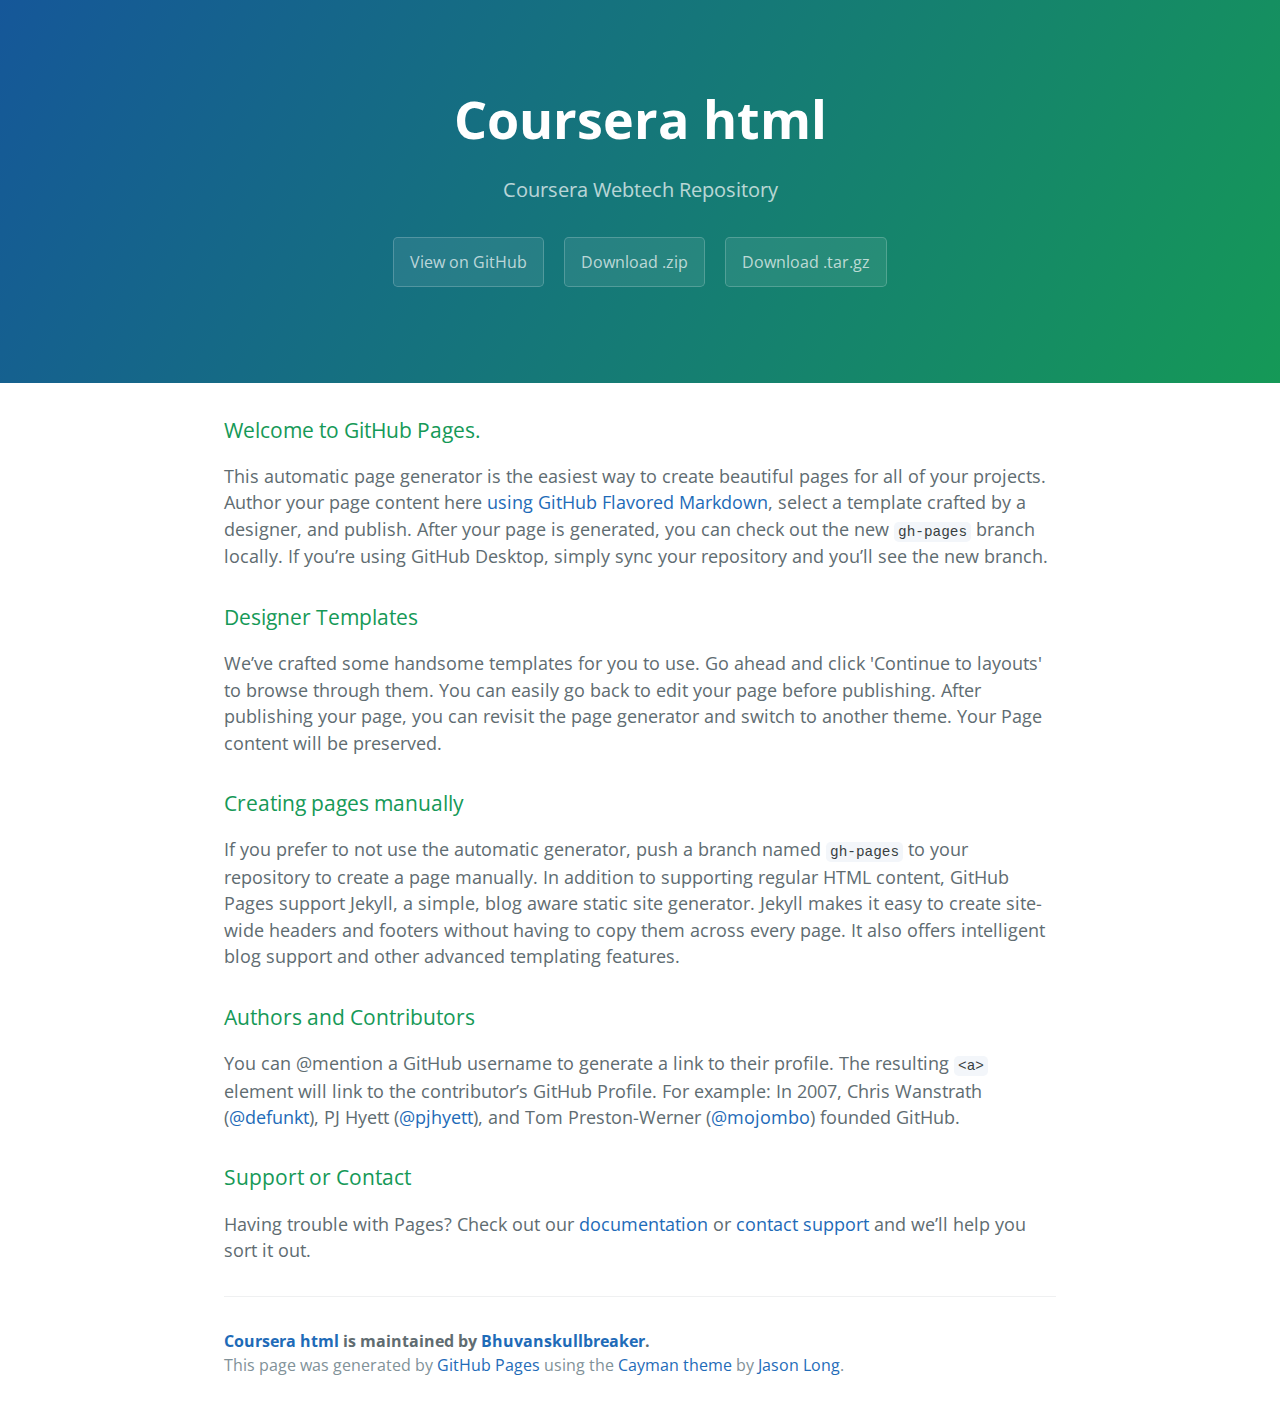
<file: index.html>
<!DOCTYPE html>
<html lang="en-us">
  <head>
    <meta charset="UTF-8">
    <title>Coursera html by Bhuvanskullbreaker</title>
    <meta name="viewport" content="width=device-width, initial-scale=1">
    <link rel="stylesheet" type="text/css" href="stylesheets/normalize.css" media="screen">
    <link href='https://fonts.googleapis.com/css?family=Open+Sans:400,700' rel='stylesheet' type='text/css'>
    <link rel="stylesheet" type="text/css" href="stylesheets/stylesheet.css" media="screen">
    <link rel="stylesheet" type="text/css" href="stylesheets/github-light.css" media="screen">
  </head>
  <body>
    <section class="page-header">
      <h1 class="project-name">Coursera html</h1>
      <h2 class="project-tagline">Coursera Webtech Repository</h2>
      <a href="https://github.com/Bhuvanskullbreaker/coursera_html" class="btn">View on GitHub</a>
      <a href="https://github.com/Bhuvanskullbreaker/coursera_html/zipball/master" class="btn">Download .zip</a>
      <a href="https://github.com/Bhuvanskullbreaker/coursera_html/tarball/master" class="btn">Download .tar.gz</a>
    </section>

    <section class="main-content">
      <h3>
<a id="welcome-to-github-pages" class="anchor" href="#welcome-to-github-pages" aria-hidden="true"><span aria-hidden="true" class="octicon octicon-link"></span></a>Welcome to GitHub Pages.</h3>

<p>This automatic page generator is the easiest way to create beautiful pages for all of your projects. Author your page content here <a href="https://guides.github.com/features/mastering-markdown/">using GitHub Flavored Markdown</a>, select a template crafted by a designer, and publish. After your page is generated, you can check out the new <code>gh-pages</code> branch locally. If you’re using GitHub Desktop, simply sync your repository and you’ll see the new branch.</p>

<h3>
<a id="designer-templates" class="anchor" href="#designer-templates" aria-hidden="true"><span aria-hidden="true" class="octicon octicon-link"></span></a>Designer Templates</h3>

<p>We’ve crafted some handsome templates for you to use. Go ahead and click 'Continue to layouts' to browse through them. You can easily go back to edit your page before publishing. After publishing your page, you can revisit the page generator and switch to another theme. Your Page content will be preserved.</p>

<h3>
<a id="creating-pages-manually" class="anchor" href="#creating-pages-manually" aria-hidden="true"><span aria-hidden="true" class="octicon octicon-link"></span></a>Creating pages manually</h3>

<p>If you prefer to not use the automatic generator, push a branch named <code>gh-pages</code> to your repository to create a page manually. In addition to supporting regular HTML content, GitHub Pages support Jekyll, a simple, blog aware static site generator. Jekyll makes it easy to create site-wide headers and footers without having to copy them across every page. It also offers intelligent blog support and other advanced templating features.</p>

<h3>
<a id="authors-and-contributors" class="anchor" href="#authors-and-contributors" aria-hidden="true"><span aria-hidden="true" class="octicon octicon-link"></span></a>Authors and Contributors</h3>

<p>You can @mention a GitHub username to generate a link to their profile. The resulting <code>&lt;a&gt;</code> element will link to the contributor’s GitHub Profile. For example: In 2007, Chris Wanstrath (<a href="https://github.com/defunkt" class="user-mention">@defunkt</a>), PJ Hyett (<a href="https://github.com/pjhyett" class="user-mention">@pjhyett</a>), and Tom Preston-Werner (<a href="https://github.com/mojombo" class="user-mention">@mojombo</a>) founded GitHub.</p>

<h3>
<a id="support-or-contact" class="anchor" href="#support-or-contact" aria-hidden="true"><span aria-hidden="true" class="octicon octicon-link"></span></a>Support or Contact</h3>

<p>Having trouble with Pages? Check out our <a href="https://help.github.com/pages">documentation</a> or <a href="https://github.com/contact">contact support</a> and we’ll help you sort it out.</p>

      <footer class="site-footer">
        <span class="site-footer-owner"><a href="https://github.com/Bhuvanskullbreaker/coursera_html">Coursera html</a> is maintained by <a href="https://github.com/Bhuvanskullbreaker">Bhuvanskullbreaker</a>.</span>

        <span class="site-footer-credits">This page was generated by <a href="https://pages.github.com">GitHub Pages</a> using the <a href="https://github.com/jasonlong/cayman-theme">Cayman theme</a> by <a href="https://twitter.com/jasonlong">Jason Long</a>.</span>
      </footer>

    </section>

  
  </body>
</html>
</file>
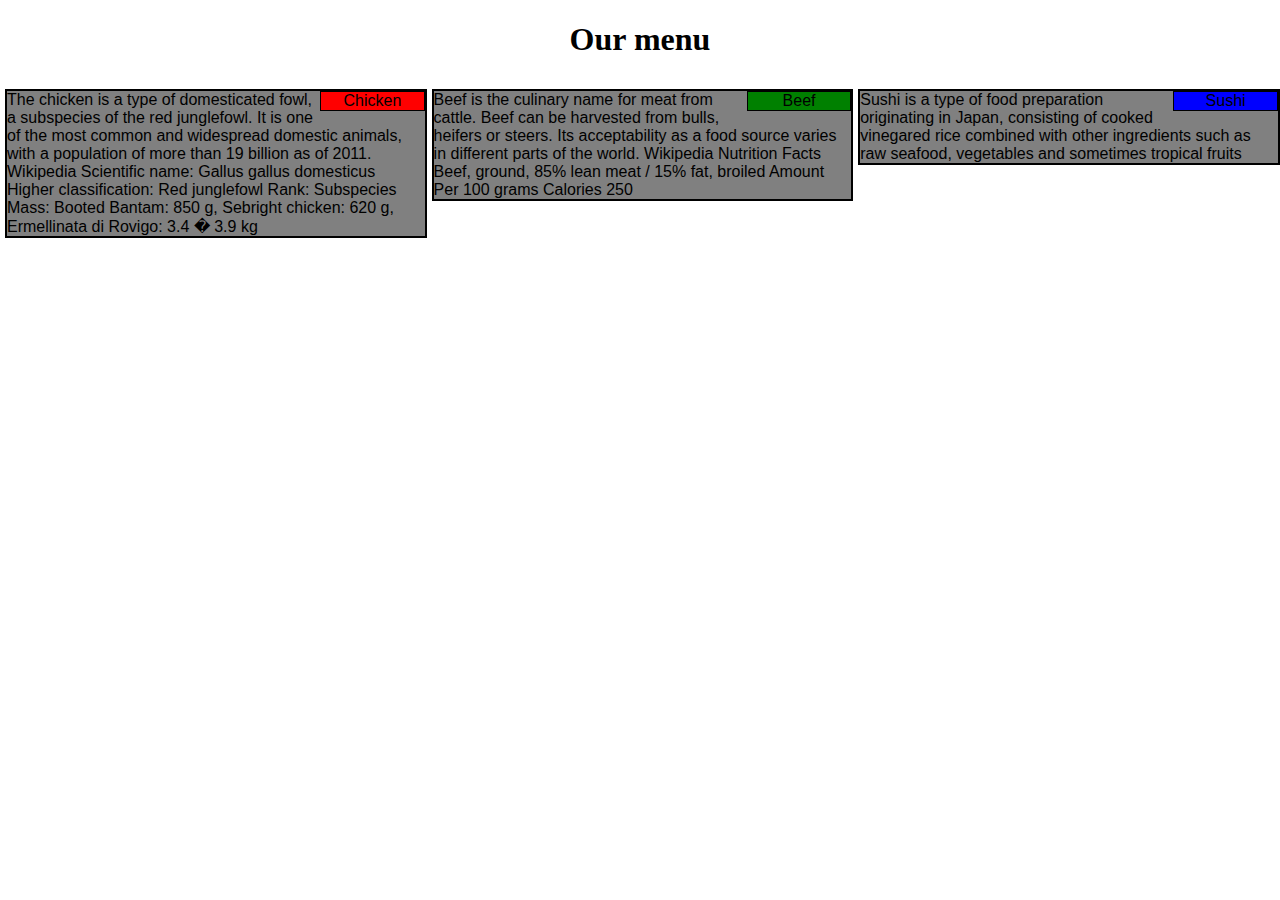
<file: home/index.html>
<!DOCTYPE html>
<html>
<head>
<meta charset="utf-8">
<meta name="viewport" content="width=device-width, initial-scale=1">
<title>Chicken,Beef,Sushi</title>
<link rel="stylesheet" type="text/css" href="../css/style.css">


</head>
<body>
<h1>Our menu</h1>
<div class="row" id="container">
	<section>
	<div class="col-lg-4 col-md-6 col-sm-12"><p><span id="mark1" class="col-lg-3 colmd-6">Chicken</span>The chicken is a type of domesticated fowl, a subspecies of the red junglefowl. It is one of the most common and widespread domestic animals, with a population of more than 19 billion as of 2011. Wikipedia
		Scientific name: Gallus gallus domesticus
		Higher classification: Red junglefowl
		Rank: Subspecies
		Mass: Booted Bantam: 850 g, Sebright chicken: 620 g, Ermellinata di Rovigo: 3.4 � 3.9 kg</p>
	</div>
	</section>
	<section>
	
	<div class="col-lg-4 col-md-6 col-sm-12"><p><span id="mark2" class="col-lg-3 colmd-6">Beef</span>Beef is the culinary name for meat from cattle. Beef can be harvested from bulls, heifers or steers. Its acceptability as a food source varies in different parts of the world. Wikipedia
		Nutrition Facts
		Beef, ground, 85% lean meat / 15% fat, broiled
		Amount Per 100 grams
		Calories 250</p>
	</div></section>
	<section>
	
	<div class="col-lg-4 col-md-12 col-sm-12"><p><span id="mark3" class="col-lg-3 colmd-6">Sushi</span>Sushi is a type of food preparation originating in Japan, consisting of cooked vinegared rice combined with other ingredients such as raw seafood, vegetables and sometimes tropical fruits</p>
	</div></section>
</div>
</body>
</html>
</file>
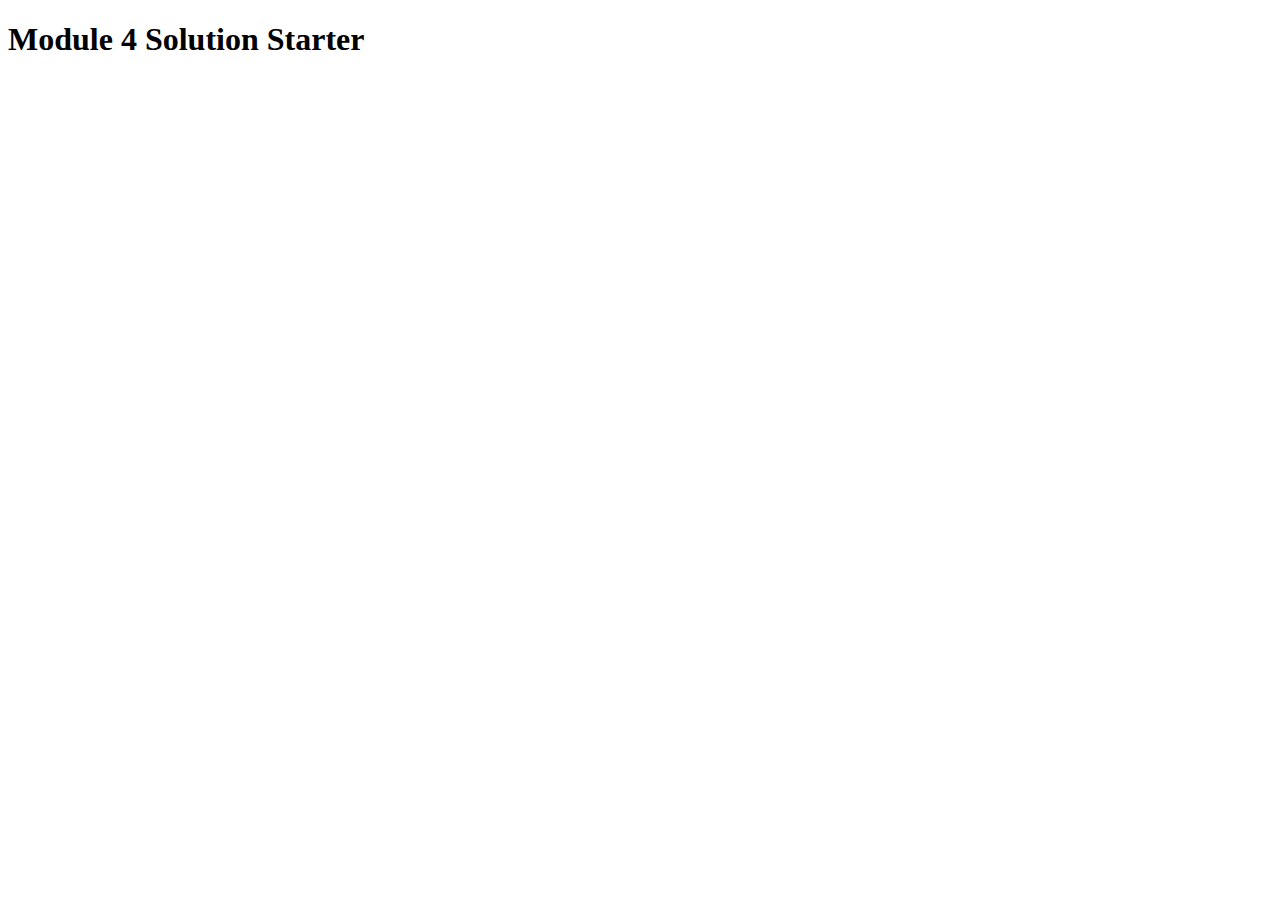
<file: module4-solution-starter/easier/index.html>
<!DOCTYPE html>
<html>
<head>
  <meta charset="utf-8">
  <title>Module 4 Solution Starter</title>
  <script src="SpeakHello.js"></script>
  <script src="SpeakGoodBye.js"></script>
  <script src="script.js"></script>
</head>
<body>
  <h1>Module 4 Solution Starter</h1>
</body>
</html>
</file>
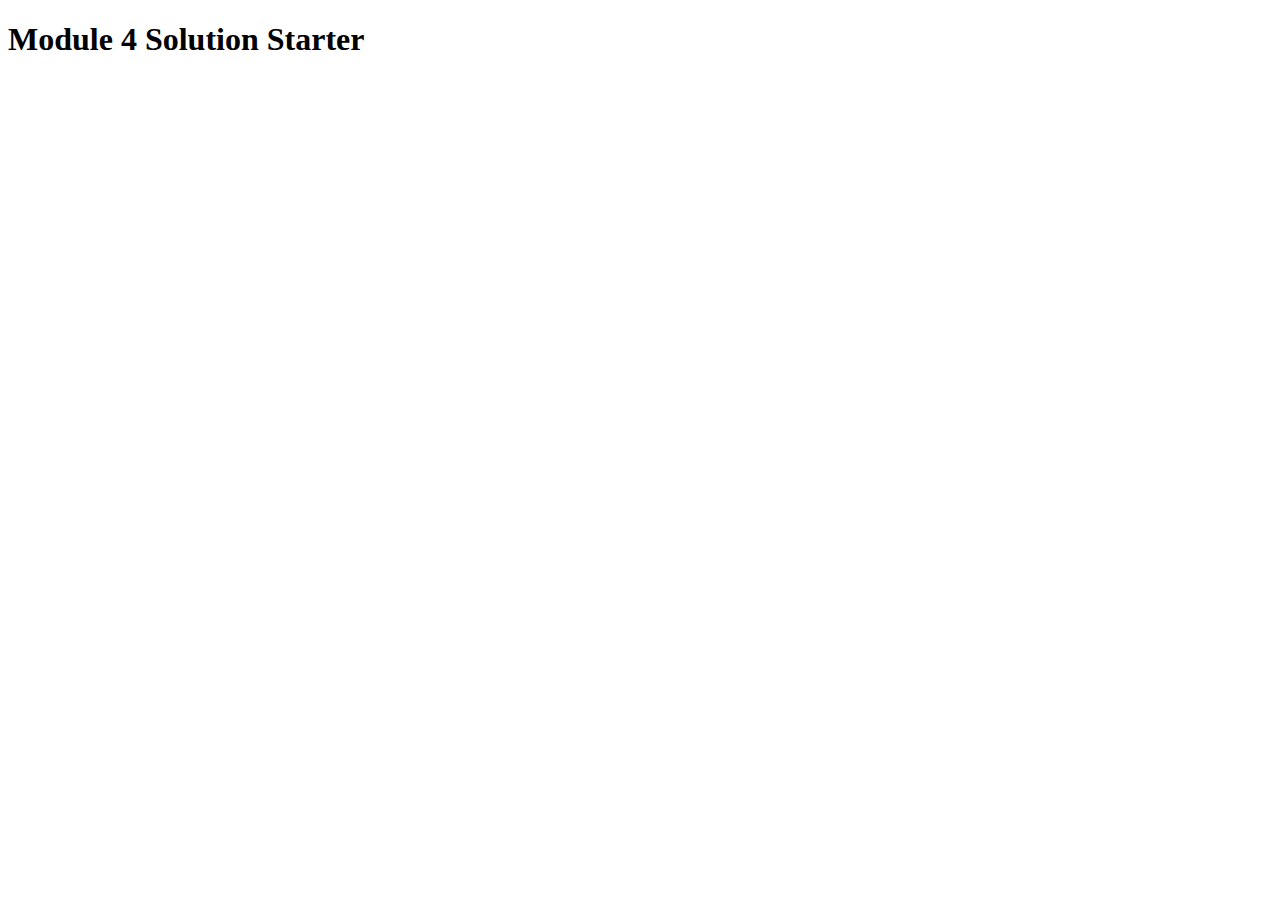
<file: module4-solution-starter/harder/index.html>
<!DOCTYPE html>
<html>
<head>
  <meta charset="utf-8">
  <title>Module 4 Solution Starter</title>
  <script>
    var names = []; // DO NOT REMOVE
  </script>
  <script src="SpeakHello.js"></script>
  <script src="SpeakGoodBye.js"></script>
  <script src="script.js"></script>
</head>
<body>
  <h1>Module 4 Solution Starter</h1>
</body>
</html>
</file>
<file: stylesheets/stylesheet.css>
* {
  box-sizing: border-box; }

body {
  padding: 0;
  margin: 0;
  font-family: "Open Sans", "Helvetica Neue", Helvetica, Arial, sans-serif;
  font-size: 16px;
  line-height: 1.5;
  color: #606c71; }

a {
  color: #1e6bb8;
  text-decoration: none; }
  a:hover {
    text-decoration: underline; }

.btn {
  display: inline-block;
  margin-bottom: 1rem;
  color: rgba(255, 255, 255, 0.7);
  background-color: rgba(255, 255, 255, 0.08);
  border-color: rgba(255, 255, 255, 0.2);
  border-style: solid;
  border-width: 1px;
  border-radius: 0.3rem;
  transition: color 0.2s, background-color 0.2s, border-color 0.2s; }
  .btn + .btn {
    margin-left: 1rem; }

.btn:hover {
  color: rgba(255, 255, 255, 0.8);
  text-decoration: none;
  background-color: rgba(255, 255, 255, 0.2);
  border-color: rgba(255, 255, 255, 0.3); }

@media screen and (min-width: 64em) {
  .btn {
    padding: 0.75rem 1rem; } }

@media screen and (min-width: 42em) and (max-width: 64em) {
  .btn {
    padding: 0.6rem 0.9rem;
    font-size: 0.9rem; } }

@media screen and (max-width: 42em) {
  .btn {
    display: block;
    width: 100%;
    padding: 0.75rem;
    font-size: 0.9rem; }
    .btn + .btn {
      margin-top: 1rem;
      margin-left: 0; } }

.page-header {
  color: #fff;
  text-align: center;
  background-color: #159957;
  background-image: linear-gradient(120deg, #155799, #159957); }

@media screen and (min-width: 64em) {
  .page-header {
    padding: 5rem 6rem; } }

@media screen and (min-width: 42em) and (max-width: 64em) {
  .page-header {
    padding: 3rem 4rem; } }

@media screen and (max-width: 42em) {
  .page-header {
    padding: 2rem 1rem; } }

.project-name {
  margin-top: 0;
  margin-bottom: 0.1rem; }

@media screen and (min-width: 64em) {
  .project-name {
    font-size: 3.25rem; } }

@media screen and (min-width: 42em) and (max-width: 64em) {
  .project-name {
    font-size: 2.25rem; } }

@media screen and (max-width: 42em) {
  .project-name {
    font-size: 1.75rem; } }

.project-tagline {
  margin-bottom: 2rem;
  font-weight: normal;
  opacity: 0.7; }

@media screen and (min-width: 64em) {
  .project-tagline {
    font-size: 1.25rem; } }

@media screen and (min-width: 42em) and (max-width: 64em) {
  .project-tagline {
    font-size: 1.15rem; } }

@media screen and (max-width: 42em) {
  .project-tagline {
    font-size: 1rem; } }

.main-content :first-child {
  margin-top: 0; }
.main-content img {
  max-width: 100%; }
.main-content h1, .main-content h2, .main-content h3, .main-content h4, .main-content h5, .main-content h6 {
  margin-top: 2rem;
  margin-bottom: 1rem;
  font-weight: normal;
  color: #159957; }
.main-content p {
  margin-bottom: 1em; }
.main-content code {
  padding: 2px 4px;
  font-family: Consolas, "Liberation Mono", Menlo, Courier, monospace;
  font-size: 0.9rem;
  color: #383e41;
  background-color: #f3f6fa;
  border-radius: 0.3rem; }
.main-content pre {
  padding: 0.8rem;
  margin-top: 0;
  margin-bottom: 1rem;
  font: 1rem Consolas, "Liberation Mono", Menlo, Courier, monospace;
  color: #567482;
  word-wrap: normal;
  background-color: #f3f6fa;
  border: solid 1px #dce6f0;
  border-radius: 0.3rem; }
  .main-content pre > code {
    padding: 0;
    margin: 0;
    font-size: 0.9rem;
    color: #567482;
    word-break: normal;
    white-space: pre;
    background: transparent;
    border: 0; }
.main-content .highlight {
  margin-bottom: 1rem; }
  .main-content .highlight pre {
    margin-bottom: 0;
    word-break: normal; }
.main-content .highlight pre, .main-content pre {
  padding: 0.8rem;
  overflow: auto;
  font-size: 0.9rem;
  line-height: 1.45;
  border-radius: 0.3rem; }
.main-content pre code, .main-content pre tt {
  display: inline;
  max-width: initial;
  padding: 0;
  margin: 0;
  overflow: initial;
  line-height: inherit;
  word-wrap: normal;
  background-color: transparent;
  border: 0; }
  .main-content pre code:before, .main-content pre code:after, .main-content pre tt:before, .main-content pre tt:after {
    content: normal; }
.main-content ul, .main-content ol {
  margin-top: 0; }
.main-content blockquote {
  padding: 0 1rem;
  margin-left: 0;
  color: #819198;
  border-left: 0.3rem solid #dce6f0; }
  .main-content blockquote > :first-child {
    margin-top: 0; }
  .main-content blockquote > :last-child {
    margin-bottom: 0; }
.main-content table {
  display: block;
  width: 100%;
  overflow: auto;
  word-break: normal;
  word-break: keep-all; }
  .main-content table th {
    font-weight: bold; }
  .main-content table th, .main-content table td {
    padding: 0.5rem 1rem;
    border: 1px solid #e9ebec; }
.main-content dl {
  padding: 0; }
  .main-content dl dt {
    padding: 0;
    margin-top: 1rem;
    font-size: 1rem;
    font-weight: bold; }
  .main-content dl dd {
    padding: 0;
    margin-bottom: 1rem; }
.main-content hr {
  height: 2px;
  padding: 0;
  margin: 1rem 0;
  background-color: #eff0f1;
  border: 0; }

@media screen and (min-width: 64em) {
  .main-content {
    max-width: 64rem;
    padding: 2rem 6rem;
    margin: 0 auto;
    font-size: 1.1rem; } }

@media screen and (min-width: 42em) and (max-width: 64em) {
  .main-content {
    padding: 2rem 4rem;
    font-size: 1.1rem; } }

@media screen and (max-width: 42em) {
  .main-content {
    padding: 2rem 1rem;
    font-size: 1rem; } }

.site-footer {
  padding-top: 2rem;
  margin-top: 2rem;
  border-top: solid 1px #eff0f1; }

.site-footer-owner {
  display: block;
  font-weight: bold; }

.site-footer-credits {
  color: #819198; }

@media screen and (min-width: 64em) {
  .site-footer {
    font-size: 1rem; } }

@media screen and (min-width: 42em) and (max-width: 64em) {
  .site-footer {
    font-size: 1rem; } }

@media screen and (max-width: 42em) {
  .site-footer {
    font-size: 0.9rem; } }
</file>
<file: stylesheets/github-light.css>
/*
The MIT License (MIT)

Copyright (c) 2016 GitHub, Inc.

Permission is hereby granted, free of charge, to any person obtaining a copy
of this software and associated documentation files (the "Software"), to deal
in the Software without restriction, including without limitation the rights
to use, copy, modify, merge, publish, distribute, sublicense, and/or sell
copies of the Software, and to permit persons to whom the Software is
furnished to do so, subject to the following conditions:

The above copyright notice and this permission notice shall be included in all
copies or substantial portions of the Software.

THE SOFTWARE IS PROVIDED "AS IS", WITHOUT WARRANTY OF ANY KIND, EXPRESS OR
IMPLIED, INCLUDING BUT NOT LIMITED TO THE WARRANTIES OF MERCHANTABILITY,
FITNESS FOR A PARTICULAR PURPOSE AND NONINFRINGEMENT. IN NO EVENT SHALL THE
AUTHORS OR COPYRIGHT HOLDERS BE LIABLE FOR ANY CLAIM, DAMAGES OR OTHER
LIABILITY, WHETHER IN AN ACTION OF CONTRACT, TORT OR OTHERWISE, ARISING FROM,
OUT OF OR IN CONNECTION WITH THE SOFTWARE OR THE USE OR OTHER DEALINGS IN THE
SOFTWARE.

*/

.pl-c /* comment */ {
  color: #969896;
}

.pl-c1 /* constant, variable.other.constant, support, meta.property-name, support.constant, support.variable, meta.module-reference, markup.raw, meta.diff.header */,
.pl-s .pl-v /* string variable */ {
  color: #0086b3;
}

.pl-e /* entity */,
.pl-en /* entity.name */ {
  color: #795da3;
}

.pl-smi /* variable.parameter.function, storage.modifier.package, storage.modifier.import, storage.type.java, variable.other */,
.pl-s .pl-s1 /* string source */ {
  color: #333;
}

.pl-ent /* entity.name.tag */ {
  color: #63a35c;
}

.pl-k /* keyword, storage, storage.type */ {
  color: #a71d5d;
}

.pl-s /* string */,
.pl-pds /* punctuation.definition.string, string.regexp.character-class */,
.pl-s .pl-pse .pl-s1 /* string punctuation.section.embedded source */,
.pl-sr /* string.regexp */,
.pl-sr .pl-cce /* string.regexp constant.character.escape */,
.pl-sr .pl-sre /* string.regexp source.ruby.embedded */,
.pl-sr .pl-sra /* string.regexp string.regexp.arbitrary-repitition */ {
  color: #183691;
}

.pl-v /* variable */ {
  color: #ed6a43;
}

.pl-id /* invalid.deprecated */ {
  color: #b52a1d;
}

.pl-ii /* invalid.illegal */ {
  color: #f8f8f8;
  background-color: #b52a1d;
}

.pl-sr .pl-cce /* string.regexp constant.character.escape */ {
  font-weight: bold;
  color: #63a35c;
}

.pl-ml /* markup.list */ {
  color: #693a17;
}

.pl-mh /* markup.heading */,
.pl-mh .pl-en /* markup.heading entity.name */,
.pl-ms /* meta.separator */ {
  font-weight: bold;
  color: #1d3e81;
}

.pl-mq /* markup.quote */ {
  color: #008080;
}

.pl-mi /* markup.italic */ {
  font-style: italic;
  color: #333;
}

.pl-mb /* markup.bold */ {
  font-weight: bold;
  color: #333;
}

.pl-md /* markup.deleted, meta.diff.header.from-file */ {
  color: #bd2c00;
  background-color: #ffecec;
}

.pl-mi1 /* markup.inserted, meta.diff.header.to-file */ {
  color: #55a532;
  background-color: #eaffea;
}

.pl-mdr /* meta.diff.range */ {
  font-weight: bold;
  color: #795da3;
}

.pl-mo /* meta.output */ {
  color: #1d3e81;
}
</file>
<file: css/style.css>
*
{
box-sizing:border-box;
}
section{
clear:right;}
h1{
margin-bottom:15px;
text-align:center;
}
body{margin:0px;}
p
{

margin-left:5px;
border:2px solid black;
background-color:grey;
font-family: Helvetica;
color: black;

}
div#container{
position:relative;}
#mark1{
text-align:center;
font-size:bold;	
border:1px solid black;
float:right;

background-color:red;}
#mark2{
	text-align:center;
font-size:bold;
border:1px solid black;
float:right;


background-color:green;}
#mark3{
	text-align:center;
font-size:bold;
border:1px solid black;
float:right;
clear:left;


background-color:blue;}

.row
{ 
width:100%;
}



@media (min-width: 992px) {
  .col-lg-1, .col-lg-2, .col-lg-3, .col-lg-4, .col-lg-5, .col-lg-6, .col-lg-7, .col-lg-8, .col-lg-9, .col-lg-10, .col-lg-11, .col-lg-12 {
    float: left;
    
  }
  .col-lg-1 {
    width: 8.33%;
  }
  .col-lg-2 {
    width: 16.66%;
  }
  .col-lg-3 {
    width: 25%;
  }
  .col-lg-4 {
    width: 33.33%;
  }
  .col-lg-5 {
    width: 41.66%;
  }
  .col-lg-6 {
    width: 50%;
  }
  .col-lg-7 {
    width: 58.33%;
  }
  .col-lg-8 {
    width: 66.66%;
  }
  .col-lg-9 {
    width: 74.99%;
  }
  .col-lg-10 {
    width: 83.33%;
  }
  .col-lg-11 {
    width: 91.66%;
  }
  .col-lg-12 {
    width: 100%;
  }
}
/********** Medium devices only **********/
@media (min-width: 768px) and (max-width: 991px) {
  .col-md-1, .col-md-2, .col-md-3, .col-md-4, .col-md-5, .col-md-6, .col-md-7, .col-md-8, .col-md-9, .col-md-10, .col-md-11, .col-md-12 {
    float: left;
    
  }
  .col-md-1 {
    width: 8.33%;
  }
  .col-md-2 {
    width: 16.66%;
  }
  .col-md-3 {
    width: 25%;
  }
  .col-md-4 {
    width: 33.33%;
  }
  .col-md-5 {
    width: 41.66%;
  }
  .col-md-6 {
    width: 50%;
  }
  .col-md-7 {
    width: 58.33%;
  }
  .col-md-8 {
    width: 66.66%;
  }
  .col-md-9 {
    width: 74.99%;
  }
  .col-md-10 {
    width: 83.33%;
  }
  .col-md-11 {
    width: 91.66%;
  }
  .col-md-12 {
    width: 100%;
  }
}
@media (max-width: 767px){
  .col-sm-1, .col-sm-2, .col-sm-3, .col-sm-4, .col-sm-5, .col-sm-6, .col-sm-7, .col-sm-8, .col-sm-9, .col-sm-10, .col-sm-11, .col-sm-12 {
    float: left;
    
  }
  .col-sm-1 {
    width: 8.33%;
  }
  .col-sm-2 {
    width: 16.66%;
  }
  .col-sm-3 {
    width: 25%;
  }
  .col-sm-4 {
    width: 33.33%;
  }
  .col-sm-5 {
    width: 41.66%;
  }
  .col-sm-6 {
    width: 50%;
  }
  .col-sm-7 {
    width: 58.33%;
  }
  .col-sm-8 {
    width: 66.66%;
  }
  .col-sm-9 {
    width: 74.99%;
  }
  .col-sm-10 {
    width: 83.33%;
  }
  .col-sm-11 {
    width: 91.66%;
  }
  .col-sm-12 {
    width: 100%;
  }
}
</file>
